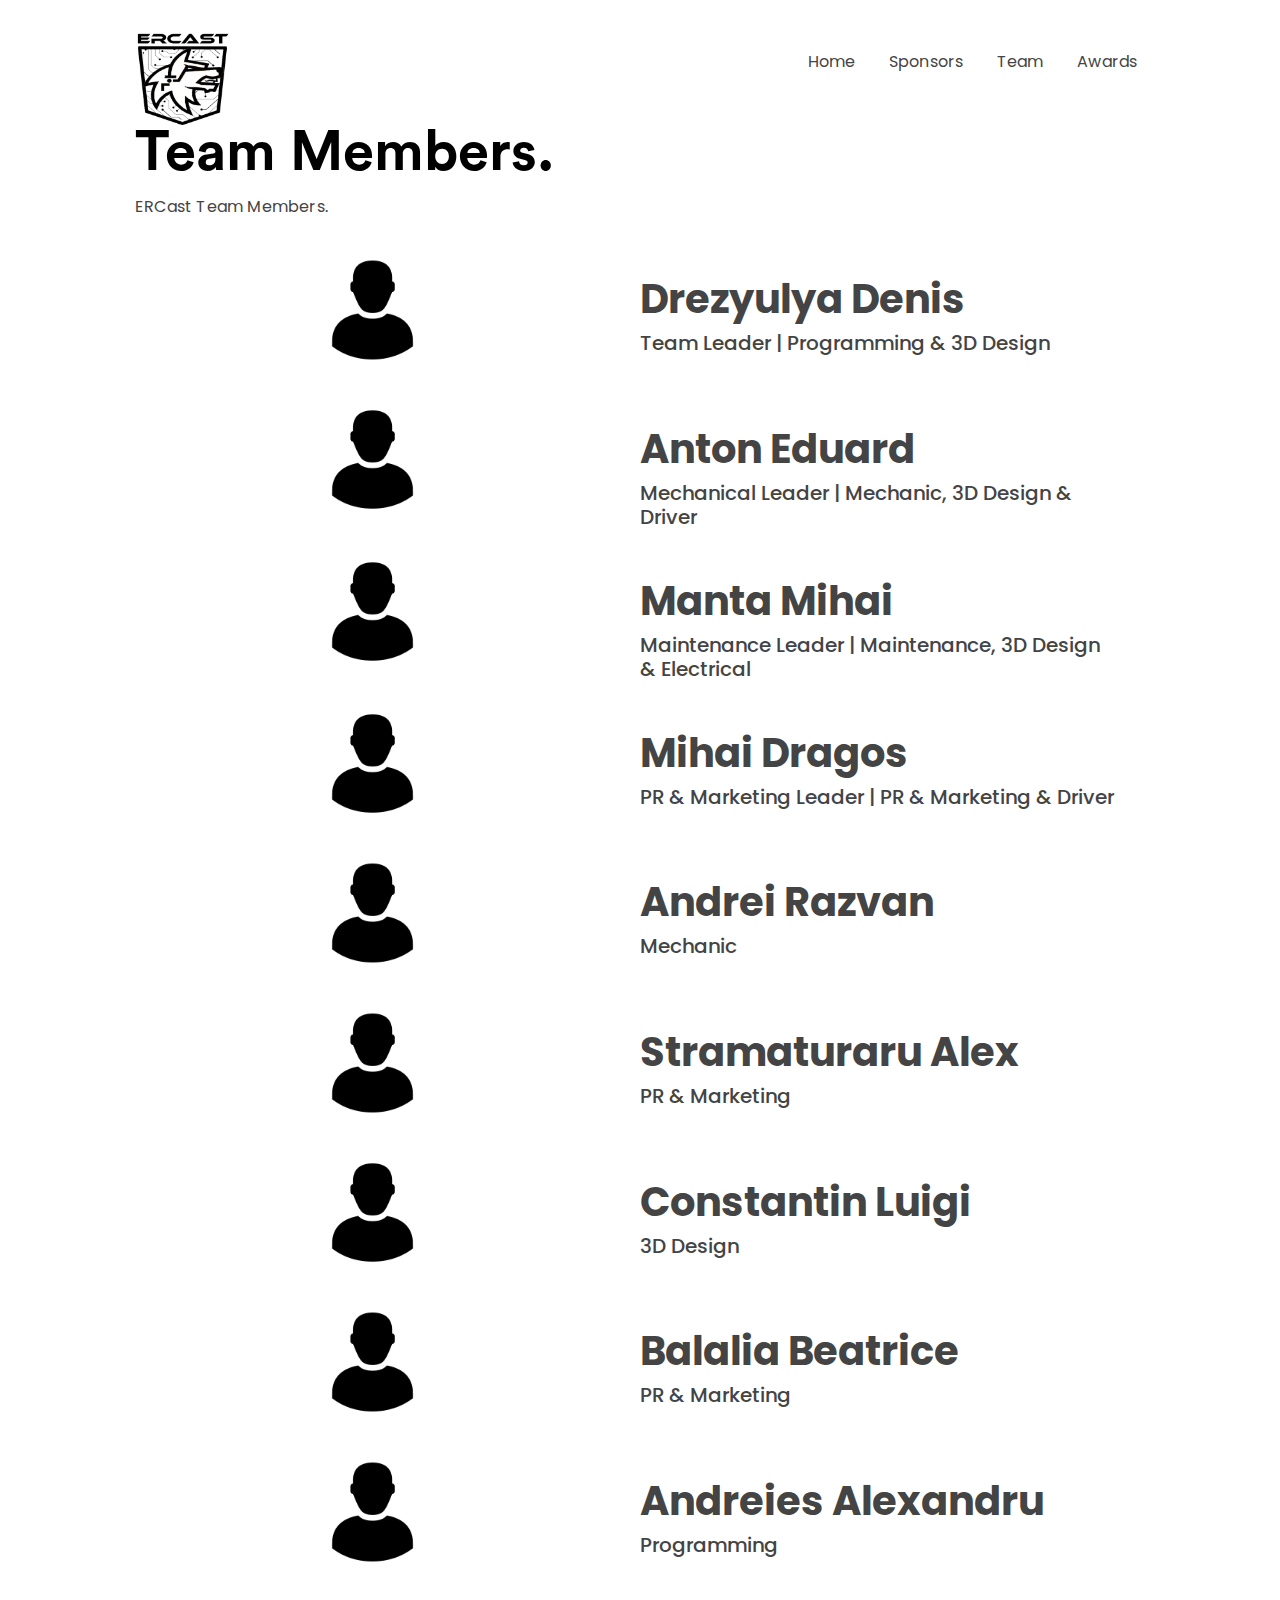
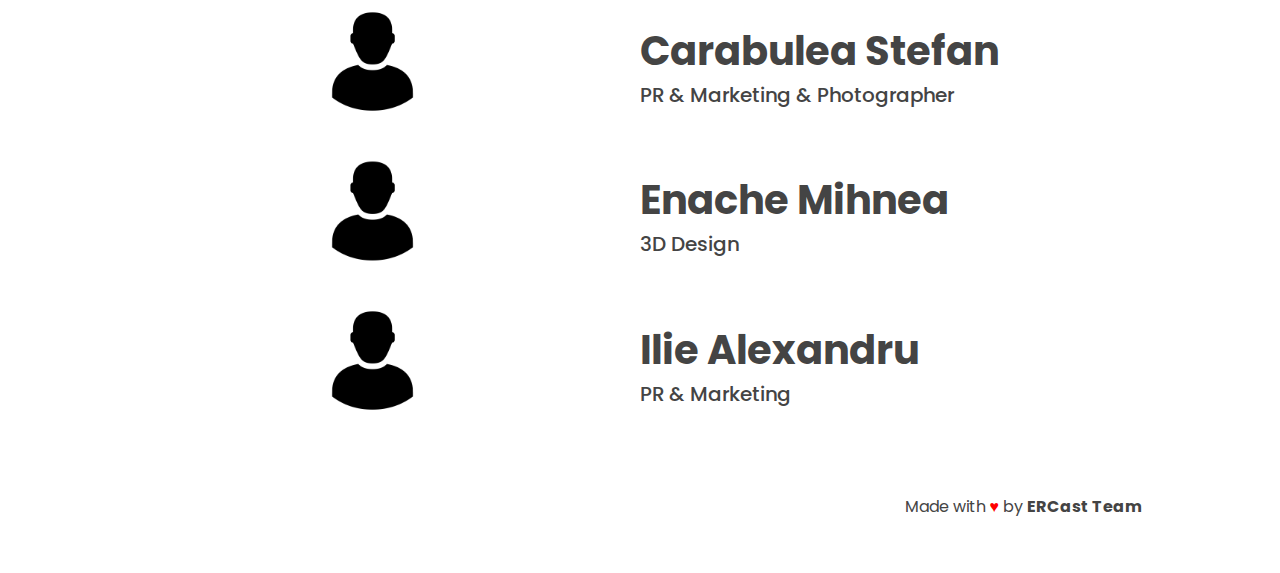
<file: award.html>
<html>

<head>
    <script async src="https://www.googletagmanager.com/gtag/js?id=UA-159411627-1"></script>
    <script>
        window.dataLayer = window.dataLayer || [];

        function gtag() {
            dataLayer.push(arguments);
        }
        gtag('js', new Date());

        gtag('config', 'UA-159411627-1');
    </script>
    <link rel="stylesheet" href="https://cdnjs.cloudflare.com/ajax/libs/animate.css/3.7.2/animate.min.css">
    <link rel="stylesheet" href="https://stackpath.bootstrapcdn.com/bootstrap/4.4.1/css/bootstrap.min.css">
    <link rel="stylesheet" href="style.css">
    <meta charset="utf-8">
    <meta name="viewport" content="width=device-width, initial-scale=1.0, shrink-to-fit=yes">
    <meta charset="utf-8" />
    <link rel="stylesheet" href="https://use.fontawesome.com/releases/v5.5.0/css/all.css"
        integrity="sha384-B4dIYHKNBt8Bc12p+WXckhzcICo0wtJAoU8YZTY5qE0Id1GSseTk6S+L3BlXeVIU" crossorigin="anonymous">
    <meta name="Description"
        content="Ishan Sharma ishandeveloper Ishan Inc. Chandigarh, India www.ishandeveloper.com .NET | ML | AI | Python | UI/UX | App Developer | Flutter | Web Developer" />
    <title>Sponsors | ERCast</title>
    <!-- <link rel="icon" type="image/png" href="assets/img/favicon.png"> -->
</head>

<body id="contact-body" style="overflow-x: hidden;">
    <div>
        <nav class="nav-desk">
            <center>
                <div class="nav-logo">
                    <a href="index.html"><img id="logo" style="height: 120%;" src="assets/img/logos/logoerc.png"></a>
                </div>
                <div class="nav-items">
                    <ul>
                        <li><span><a href="index.html">Home</a></span></li>
                        <li><span><a href="sponsors.html">Sponsors</a></span></li>
                        <li><span><a href="team.html">Team</a></span></li>
                        <li><span><a href="awards.html">Awards</a></span></li>
                    </ul>
                </div>

            </center>
        </nav>
        <div class=" fadeIn row" style="width:100vw;height:auto;animation-duration: 1.5s;">
            <div class="col-md-12" id="left-hero">
                <h1 class="hero-tag contact-hero  fadeInLeft">Team Members.</h1>
                <p class="hero-des contact-des  fadeIn delay-1s">ERCast Team Members.
                </p>
                <!-- <div class="feedback"><a href="https://d474b570.nolt.io/">Have any feedback or suggestion?</a></div> -->
            </div>
        </div>
        <!--Content-->
        <div class="animated bounceInUp delay-1s">
            <div class="row" id="work-row">
                <div class="col-md-6 col-sm-12  bounceInLeft delay-2s">
                    <center>
                        <div class="work-hero">
                            <img style="width: 35%;" class="work-hero-img" src="assets/img/members/icon.png">
                        </div>
                    </center>
                </div>
                <div class="col-md-6 col-sm-12">

                    <div class="work-des ">
                        <h1>Drezyulya Denis</h1>
                        <h2 style="font-size: 20px;">Team Leader | Programming & 3D Design</h2>
                        <!-- <p>

                            Compania TehnoINSTRUMENT a fost înființată în 1997 și a devenit rapid un nume important pe piața de echipamente, în următoarele domenii:
                            
                                controlul proceselor industriale,
                                detecție de gaze și incendii,
                                monitorizarea calității mediului,
                                cercetare și laborator,
                            
                            </p> -->
                    </div>

                </div>
            </div>
            <div class="row" id="work-row">
                <div class="col-md-6 col-sm-12  bounceInLeft delay-2s">
                    <center>
                        <div class="work-hero">
                            <img style="width: 35%;" class="work-hero-img" src="assets/img/members/icon.png">
                        </div>
                    </center>
                </div>
                <div class="col-md-6 col-sm-12">

                    <div class="work-des ">
                        <h1>Anton Eduard</h1>
                        <h2 style="font-size: 20px;">Mechanical Leader | Mechanic, 3D Design & Driver</h2>
                        <!-- <p>
                            ISYSTEMS AUTOMATION este o companie de inginerie pentru proiectarea, dezvoltarea si operarea echipamentelor de inalta tehnologie si automatizarea proceselor tehnologice de pe piata romaneasca.    
                        </p> -->
                    </div>

                </div>
            </div>
            <div class="row" id="work-row">
                <div class="col-md-6 col-sm-12  bounceInLeft delay-2s">
                    <center>
                        <div class="work-hero">
                            <img style="width: 35%;" class="work-hero-img" src="assets/img/members/icon.png">
                        </div>
                    </center>
                </div>
                <div class="col-md-6 col-sm-12">

                    <div class="work-des ">
                        <h1>Manta Mihai</h1>
                        <h2 style="font-size: 20px;">Maintenance Leader | Maintenance, 3D Design & Electrical</h2>
                        <!-- <p>
                            Selgros Cash&Carry România este unul dintre cei mai importanți jucători din comerțul românesc și deține 23 de magazine în România. Selgros se află printre liderii comerțului românesc pentru că își îndeplinește cu seriozitate misiunea de a oferi zilnic o gamă variată de produse, garanția prospețimii și a profesionalismului, la prețul corect.    
                        </p> -->
                    </div>

                </div>
            </div>
            <div class="row" id="work-row">
                <div class="col-md-6 col-sm-12  bounceInLeft delay-2s">
                    <center>
                        <div class="work-hero">
                            <img style="width: 35%;" class="work-hero-img" src="assets/img/members/icon.png">
                        </div>
                    </center>
                </div>
                <div class="col-md-6 col-sm-12">

                    <div class="work-des ">
                        <h1>Mihai Dragos</h1>
                        <h2 style="font-size: 20px;">PR & Marketing Leader | PR & Marketing & Driver</h2>
                        <!-- <p>
                            Selgros Cash&Carry România este unul dintre cei mai importanți jucători din comerțul românesc și deține 23 de magazine în România. Selgros se află printre liderii comerțului românesc pentru că își îndeplinește cu seriozitate misiunea de a oferi zilnic o gamă variată de produse, garanția prospețimii și a profesionalismului, la prețul corect.    
                        </p> -->
                    </div>

                </div>
            </div>
            <div class="row" id="work-row">
                <div class="col-md-6 col-sm-12  bounceInLeft delay-2s">
                    <center>
                        <div class="work-hero">
                            <img style="width: 35%;" class="work-hero-img" src="assets/img/members/icon.png">
                        </div>
                    </center>
                </div>
                <div class="col-md-6 col-sm-12">

                    <div class="work-des ">
                        <h1>Andrei Razvan</h1>
                        <h2 style="font-size: 20px;">Mechanic</h2>
                        <!-- <p>
                            Fundatia comunitara Prahova este o institutie locala care mobilizeaza resurse din comunitate si le canalizeaza catre nevoi identificate in comunitate, contribuind la imbunatatirea calitatii vietii locuitorilor.    
                        </p> -->
                    </div>

                </div>
            </div>
            <div class="row" id="work-row">
                <div class="col-md-6 col-sm-12  bounceInLeft delay-2s">
                    <center>
                        <div class="work-hero">
                            <img style="width: 35%;" class="work-hero-img" src="assets/img/members/icon.png">
                        </div>
                    </center>
                </div>
                <div class="col-md-6 col-sm-12">

                    <div class="work-des ">
                        <h1>Stramaturaru Alex</h1>
                        <h2 style="font-size: 20px;">PR & Marketing</h2>
                        <!-- <p>
                            Fundatia comunitara Prahova este o institutie locala care mobilizeaza resurse din comunitate si le canalizeaza catre nevoi identificate in comunitate, contribuind la imbunatatirea calitatii vietii locuitorilor.    
                        </p> -->
                    </div>

                </div>
            </div>
            <div class="row" id="work-row">
                <div class="col-md-6 col-sm-12  bounceInLeft delay-2s">
                    <center>
                        <div class="work-hero">
                            <img style="width: 35%;" class="work-hero-img" src="assets/img/members/icon.png">
                        </div>
                    </center>
                </div>
                <div class="col-md-6 col-sm-12">

                    <div class="work-des ">
                        <h1>Constantin Luigi</h1>
                        <h2 style="font-size: 20px;">3D Design</h2>
                        <!-- <p>
                            Fundatia comunitara Prahova este o institutie locala care mobilizeaza resurse din comunitate si le canalizeaza catre nevoi identificate in comunitate, contribuind la imbunatatirea calitatii vietii locuitorilor.    
                        </p> -->
                    </div>

                </div>
            </div>
            <div class="row" id="work-row">
                <div class="col-md-6 col-sm-12  bounceInLeft delay-2s">
                    <center>
                        <div class="work-hero">
                            <img style="width: 35%;" class="work-hero-img" src="assets/img/members/icon.png">
                        </div>
                    </center>
                </div>
                <div class="col-md-6 col-sm-12">

                    <div class="work-des ">
                        <h1>Balalia Beatrice</h1>
                        <h2 style="font-size: 20px;">PR & Marketing</h2>
                        <!-- <p>
                            Fundatia comunitara Prahova este o institutie locala care mobilizeaza resurse din comunitate si le canalizeaza catre nevoi identificate in comunitate, contribuind la imbunatatirea calitatii vietii locuitorilor.    
                        </p> -->
                    </div>

                </div>
            </div>
            <div class="row" id="work-row">
                <div class="col-md-6 col-sm-12  bounceInLeft delay-2s">
                    <center>
                        <div class="work-hero">
                            <img style="width: 35%;" class="work-hero-img" src="assets/img/members/icon.png">
                        </div>
                    </center>
                </div>
                <div class="col-md-6 col-sm-12">

                    <div class="work-des ">
                        <h1>Andreies Alexandru</h1>
                        <h2 style="font-size: 20px;">Programming</h2>
                        <!-- <p>
                            Fundatia comunitara Prahova este o institutie locala care mobilizeaza resurse din comunitate si le canalizeaza catre nevoi identificate in comunitate, contribuind la imbunatatirea calitatii vietii locuitorilor.    
                        </p> -->
                    </div>

                </div>
            </div>
            <div class="row" id="work-row">
                <div class="col-md-6 col-sm-12  bounceInLeft delay-2s">
                    <center>
                        <div class="work-hero">
                            <img style="width: 35%;" class="work-hero-img" src="assets/img/members/icon.png">
                        </div>
                    </center>
                </div>
                <div class="col-md-6 col-sm-12">

                    <div class="work-des ">
                        <h1>Carabulea Stefan</h1>
                        <h2 style="font-size: 20px;">PR & Marketing & Photographer</h2>
                        <!-- <p>
                            Fundatia comunitara Prahova este o institutie locala care mobilizeaza resurse din comunitate si le canalizeaza catre nevoi identificate in comunitate, contribuind la imbunatatirea calitatii vietii locuitorilor.    
                        </p> -->
                    </div>

                </div>
            </div>
            <div class="row" id="work-row">
                <div class="col-md-6 col-sm-12  bounceInLeft delay-2s">
                    <center>
                        <div class="work-hero">
                            <img style="width: 35%;" class="work-hero-img" src="assets/img/members/icon.png">
                        </div>
                    </center>
                </div>
                <div class="col-md-6 col-sm-12">

                    <div class="work-des ">
                        <h1>Enache Mihnea</h1>
                        <h2 style="font-size: 20px;">3D Design</h2>
                        <!-- <p>
                            Fundatia comunitara Prahova este o institutie locala care mobilizeaza resurse din comunitate si le canalizeaza catre nevoi identificate in comunitate, contribuind la imbunatatirea calitatii vietii locuitorilor.    
                        </p> -->
                    </div>

                </div>
            </div>
            <div class="row" id="work-row">
                <div class="col-md-6 col-sm-12  bounceInLeft delay-2s">
                    <center>
                        <div class="work-hero">
                            <img style="width: 35%;" class="work-hero-img" src="assets/img/members/icon.png">
                        </div>
                    </center>
                </div>
                <div class="col-md-6 col-sm-12">

                    <div class="work-des ">
                        <h1>Ilie Alexandru</h1>
                        <h2 style="font-size: 20px;">PR & Marketing</h2>
                        <!-- <p>
                            Fundatia comunitara Prahova este o institutie locala care mobilizeaza resurse din comunitate si le canalizeaza catre nevoi identificate in comunitate, contribuind la imbunatatirea calitatii vietii locuitorilor.    
                        </p> -->
                    </div>

                </div>
            </div>
            
            
        </div>
            <div class="footer-full  fadeIn delay-2s">
                <div id="contact-social" class="social-icons" style="display: inline;">
                    <a target="_blank" href="mailto:pr.department@ercast102.com"><i class="fas fa-envelope"></i></a>
                    <a target="_blank" href="https://instagram.com/ercastro102"><i class="fab fa-instagram"></i></a>
                </div>
                <div class="footer-credits">
                    Made with <span style="color:red">♥</span> by <a
                        href="https://github.com/ishandeveloper">ERCast Team</a>
                </div>
            </div>
        </div>
        <div class="menu-wrap">
            <input type="checkbox" class="toggler">
            <div class="hamburger">
                <div></div>
            </div>
            <div class="menu">
                <div>
                    <div>
                        <ul>
                            <li><a href="index.html">Home</a></li>
                            <li><a href="sponsors.html">Sponsors</a></li>
                            <li><a href="team.html">Team</a></li>
                            <li><a href="awards.html">Awards</a></li>
                        </ul>
                    </div>
                </div>
            </div>
        </div>
</body>

</html>
</file>
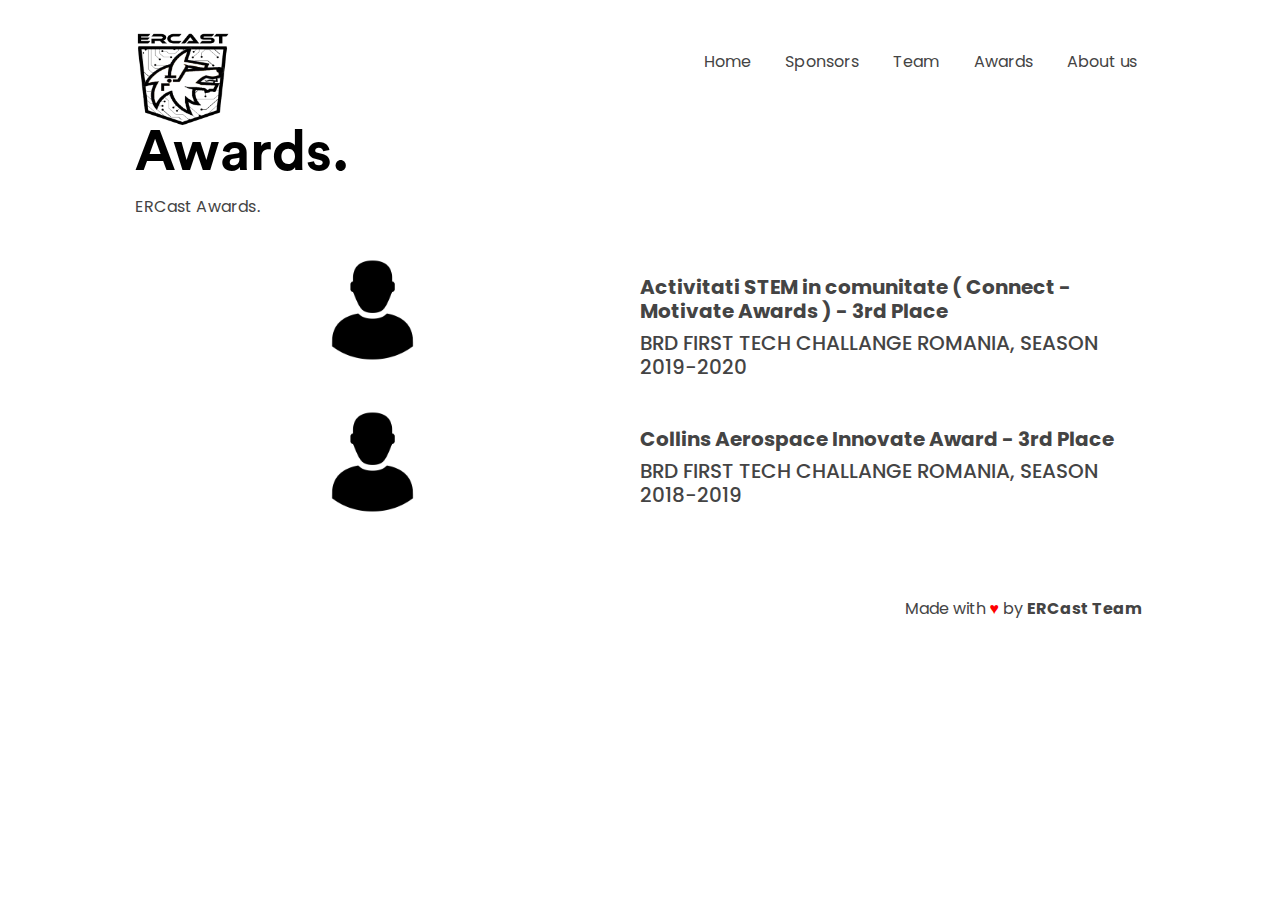
<file: awards.html>
<html>

<head>
    <script async src="https://www.googletagmanager.com/gtag/js?id=UA-159411627-1"></script>
    <script>
        window.dataLayer = window.dataLayer || [];

        function gtag() {
            dataLayer.push(arguments);
        }
        gtag('js', new Date());

        gtag('config', 'UA-159411627-1');
    </script>
    <link rel="stylesheet" href="https://cdnjs.cloudflare.com/ajax/libs/animate.css/3.7.2/animate.min.css">
    <link rel="stylesheet" href="https://stackpath.bootstrapcdn.com/bootstrap/4.4.1/css/bootstrap.min.css">
    <link rel="stylesheet" href="style.css">
    <meta charset="utf-8">
    <meta name="viewport" content="width=device-width, initial-scale=1.0, shrink-to-fit=yes">
    <meta charset="utf-8" />
    <link rel="stylesheet" href="https://use.fontawesome.com/releases/v5.5.0/css/all.css"
        integrity="sha384-B4dIYHKNBt8Bc12p+WXckhzcICo0wtJAoU8YZTY5qE0Id1GSseTk6S+L3BlXeVIU" crossorigin="anonymous">
    <meta name="Description"
        content="Ishan Sharma ishandeveloper Ishan Inc. Chandigarh, India www.ishandeveloper.com .NET | ML | AI | Python | UI/UX | App Developer | Flutter | Web Developer" />
    <title>Awards | ERCast</title>
    <!-- <link rel="icon" type="image/png" href="assets/img/favicon.png"> -->
</head>

<body id="contact-body" style="overflow-x: hidden;">
    <div>
        <nav class="nav-desk">
            <center>
                <div class="nav-logo">
                    <a href="index.html"><img id="logo" style="height: 120%;" src="assets/img/logos/logoerc.png"></a>
                </div>
                <div class="nav-items">
                    <ul>
                        <li><span><a href="index.html">Home</a></span></li>
                        <li><span><a href="sponsors.html">Sponsors</a></span></li>
                        <li><span><a href="team.html">Team</a></span></li>
                        <li><span><a href="awards.html">Awards</a></span></li>
                        <li><span><a href="desprenoi.html">About us</a></span></li>
                    </ul>
                </div>

            </center>
        </nav>
        <div class=" fadeIn row" style="width:100vw;height:auto;animation-duration: 1.5s;">
            <div class="col-md-12" id="left-hero">
                <h1 class="hero-tag contact-hero  fadeInLeft">Awards.</h1>
                <p class="hero-des contact-des  fadeIn delay-1s">ERCast Awards.
                </p>
                <!-- <div class="feedback"><a href="https://d474b570.nolt.io/">Have any feedback or suggestion?</a></div> -->
            </div>
        </div>
        <!--Content-->
        <div class="animated bounceInUp delay-1s">
            <div class="row" id="work-row">
                <div class="col-md-6 col-sm-12  bounceInLeft delay-2s">
                    <center>
                        <div class="work-hero">
                            <img style="width: 35%;" class="work-hero-img" src="assets/img/members/icon.png">
                        </div>
                    </center>
                </div>
                <div class="col-md-6 col-sm-12">

                    <div class="work-des ">
                        <h1 style="font-size: 20px;">Activitati STEM in comunitate ( Connect - Motivate Awards ) - 3rd Place</h1>
                        <h2 style="font-size: 20px;">BRD FIRST TECH CHALLANGE ROMANIA, SEASON 2019-2020</h2>
                    </div>

                </div>
            </div>
            <div class="row" id="work-row">
                <div class="col-md-6 col-sm-12  bounceInLeft delay-2s">
                    <center>
                        <div class="work-hero">
                            <img style="width: 35%;" class="work-hero-img" src="assets/img/members/icon.png">
                        </div>
                    </center>
                </div>
                <div class="col-md-6 col-sm-12">

                    <div class="work-des ">
                        <h1 style="font-size: 20px;">Collins Aerospace Innovate Award - 3rd Place</h1>
                        <h2 style="font-size: 20px;">BRD FIRST TECH CHALLANGE ROMANIA, SEASON 2018-2019</h2>
                    </div>

                </div>
            </div>
        </div>
            <div class="footer-full  fadeIn delay-2s">
                <div id="contact-social" class="social-icons" style="display: inline;">
                    <a target="_blank" href="mailto:pr.department@ercast102.com"><i class="fas fa-envelope"></i></a>
                    <a target="_blank" href="https://instagram.com/ercastro102"><i class="fab fa-instagram"></i></a>
                </div>
                <div class="footer-credits">
                    Made with <span style="color:red">♥</span> by <a
                        href="https://github.com/ishandeveloper">ERCast Team</a>
                </div>
            </div>
        </div>
        <div class="menu-wrap">
            <input type="checkbox" class="toggler">
            <div class="hamburger">
                <div></div>
            </div>
            <div class="menu">
                <div>
                    <div>
                        <ul>
                            <li><a href="index.html">Home</a></li>
                            <li><a href="sponsors.html">Sponsors</a></li>
                            <li><a href="team.html">Team</a></li>
                            <li><a href="awards.html">Awards</a></li>
                            <li><a href="desprenoi.html">About us</a></li>
                        </ul>
                    </div>
                </div>
            </div>
        </div>
</body>

</html>
</file>
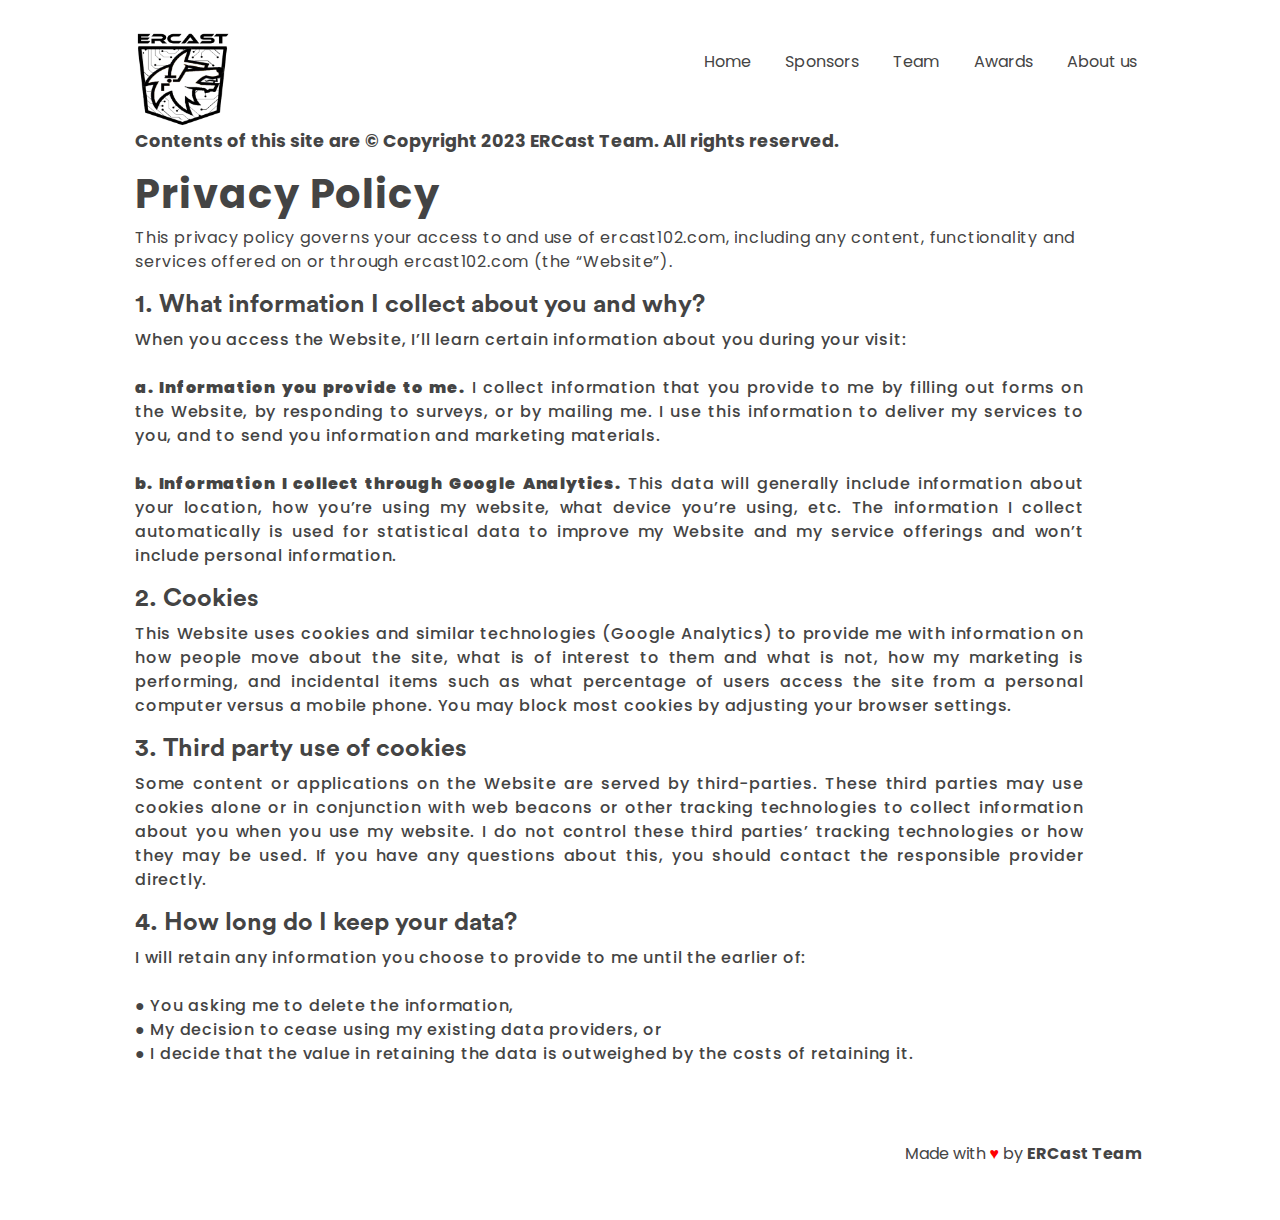
<file: legal.html>
<html>

<head>
    <script async src="https://www.googletagmanager.com/gtag/js?id=UA-159411627-1"></script>
    <script>
        window.dataLayer = window.dataLayer || [];

        function gtag() {
            dataLayer.push(arguments);
        }
        gtag('js', new Date());

        gtag('config', 'UA-159411627-1');
    </script>
    <link rel="stylesheet" href="https://cdnjs.cloudflare.com/ajax/libs/animate.css/3.7.2/animate.min.css">
    <link rel="stylesheet" href="https://stackpath.bootstrapcdn.com/bootstrap/4.4.1/css/bootstrap.min.css">
    <link rel="stylesheet" href="style.css">
    <meta charset="utf-8">
    <meta name="viewport" content="width=device-width, initial-scale=1.0, shrink-to-fit=yes">
    <meta charset="utf-8" />
    <link rel="stylesheet" href="https://use.fontawesome.com/releases/v5.5.0/css/all.css"
        integrity="sha384-B4dIYHKNBt8Bc12p+WXckhzcICo0wtJAoU8YZTY5qE0Id1GSseTk6S+L3BlXeVIU" crossorigin="anonymous">
    <meta name="Description"
        content="Ishan Sharma ishandeveloper Ishan Inc. Chandigarh, India www.ishandeveloper.com .NET | ML | AI | Python | UI/UX | App Developer | Flutter | Web Developer" />
    <title>Legal | ERCast #17869</title>
    <link rel="icon" type="image/png" href="assets/img/favicon.png">
</head>

<body id="legal-body" style="overflow-x: hidden;">
    <div>
        <nav class="nav-desk">
            <center>
                <div class="nav-logo">
                    <a href="index.html"><img id="logo" style="height: 120%;" src="assets/img/logos/logoerc.png"></a>
                </div>
                <div class="nav-items">
                    <ul>
                        <li><span><a href="index.html">Home</a></span></li>
                        <li><span><a href="sponsors.html">Sponsors</a></span></li>
                        <li><span><a href="team.html">Team</a></span></li>
                        <li><span><a href="awards.html">Awards</a></span></li>
                        <li><span><a href="desprenoi.html">About us</a></span></li>
                    </ul>
                </div>

            </center>
        </nav>
        <div class="animated fadeIn row" style="width:100vw;animation-duration: 1.5s;">
            <div class="col-md-12" id="left-hero">
                <h1 id="legal-hero" class="hero-tag contact-hero copyright animated fadeInLeft"></h1>
                <p id="legal-hero-des" class="hero-des  animated fadeIn"><b><span class="copyright-legal">Contents of
                            this site are ©
                            Copyright 2023 ERCast Team. All rights reserved.</b></span><br>
                </p>

                <div class="privacy-policy animated fadeInUp delay-1s">
                    <h1>Privacy Policy</h1>
                    <p>This privacy policy governs your access to and use of ercast102.com, including any content,
                        functionality and services offered on or through ercast102.com (the “Website”).</p>

                    <h2>1. What information I collect about you and why?</h2>
                    <p class="legal-des">When you access the Website, I’ll learn certain information about you during
                        your visit: <br> <br><strong>a. Information you provide to me.</strong> I collect information
                        that you provide to me by filling out forms on the Website, by responding to surveys, or by
                        mailing me. I use this information to deliver my services to you, and to send you information
                        and marketing materials. <br> <br><strong>b. Information I collect through Google
                            Analytics.</strong> This data will generally include information about your location, how
                        you’re using my website, what device you’re using, etc. The information I collect automatically
                        is used for statistical data to improve my Website and my service offerings and won’t include
                        personal information.</p>

                    <h2>2. Cookies</h2>
                    <p class="legal-des">This Website uses cookies and similar technologies (Google Analytics) to
                        provide me with information on how people move about the site, what is of interest to them and
                        what is not, how my marketing is performing, and incidental items such as what percentage of
                        users access the site from a personal computer versus a mobile phone. You may block most cookies
                        by adjusting your browser settings.</p>

                    <h2>3. Third party use of cookies</h2>
                    <p class="legal-des">Some content or applications on the Website are served by third-parties. These
                        third parties may use cookies alone or in conjunction with web beacons or other tracking
                        technologies to collect information about you when you use my website. I do not control these
                        third parties’ tracking technologies or how they may be used. If you have any questions about
                        this, you should contact the responsible provider directly.</p>

                    <h2>4. How long do I keep your data?</h2>
                    <p class="legal-des">I will retain any information you choose to provide to me until the earlier of:
                        <br><br>● You asking me to delete the information,<br>
                        ● My decision to cease using my existing data providers, or<br>
                        ● I decide that the value in retaining the data is outweighed by the costs
                        of retaining it.</p>
                </div>

            </div>


        </div>
        <div class="footer-full animated fadeIn delay-2s">
            <div class="social-icons" style="display: inline;">
                <a target="_blank" href="mailto:pr.department@ercast102.com"><i class="fas fa-envelope"></i></a>
                <a target="_blank" href="https://instagram.com/ercastro102"><i class="fab fa-instagram"></i></a>
            </div>
            <div class="footer-credits">
                Made with <span style="color:red">♥</span> by <b>ERCast Team</b>
            </div>
        </div>
    </div>
    <div class="menu-wrap">
        <input type="checkbox" class="toggler">
        <div class="hamburger">
            <div></div>
        </div>
        <div class="menu">
            <div>
                <div>
                    <ul>
                        <li><a href="index.html">Home</a></li>
                        <li><a href="sponsors.html">Sponsors</a></li>
                        <li><a href="team.html">Team</a></li>
                        <li><a href="awards.html">Awards</a></li>
                        <li><a href="desprenoi.html">About us</a></li>
                    </ul>
                </div>
            </div>
        </div>
    </div>
</body>

</html>
</file>
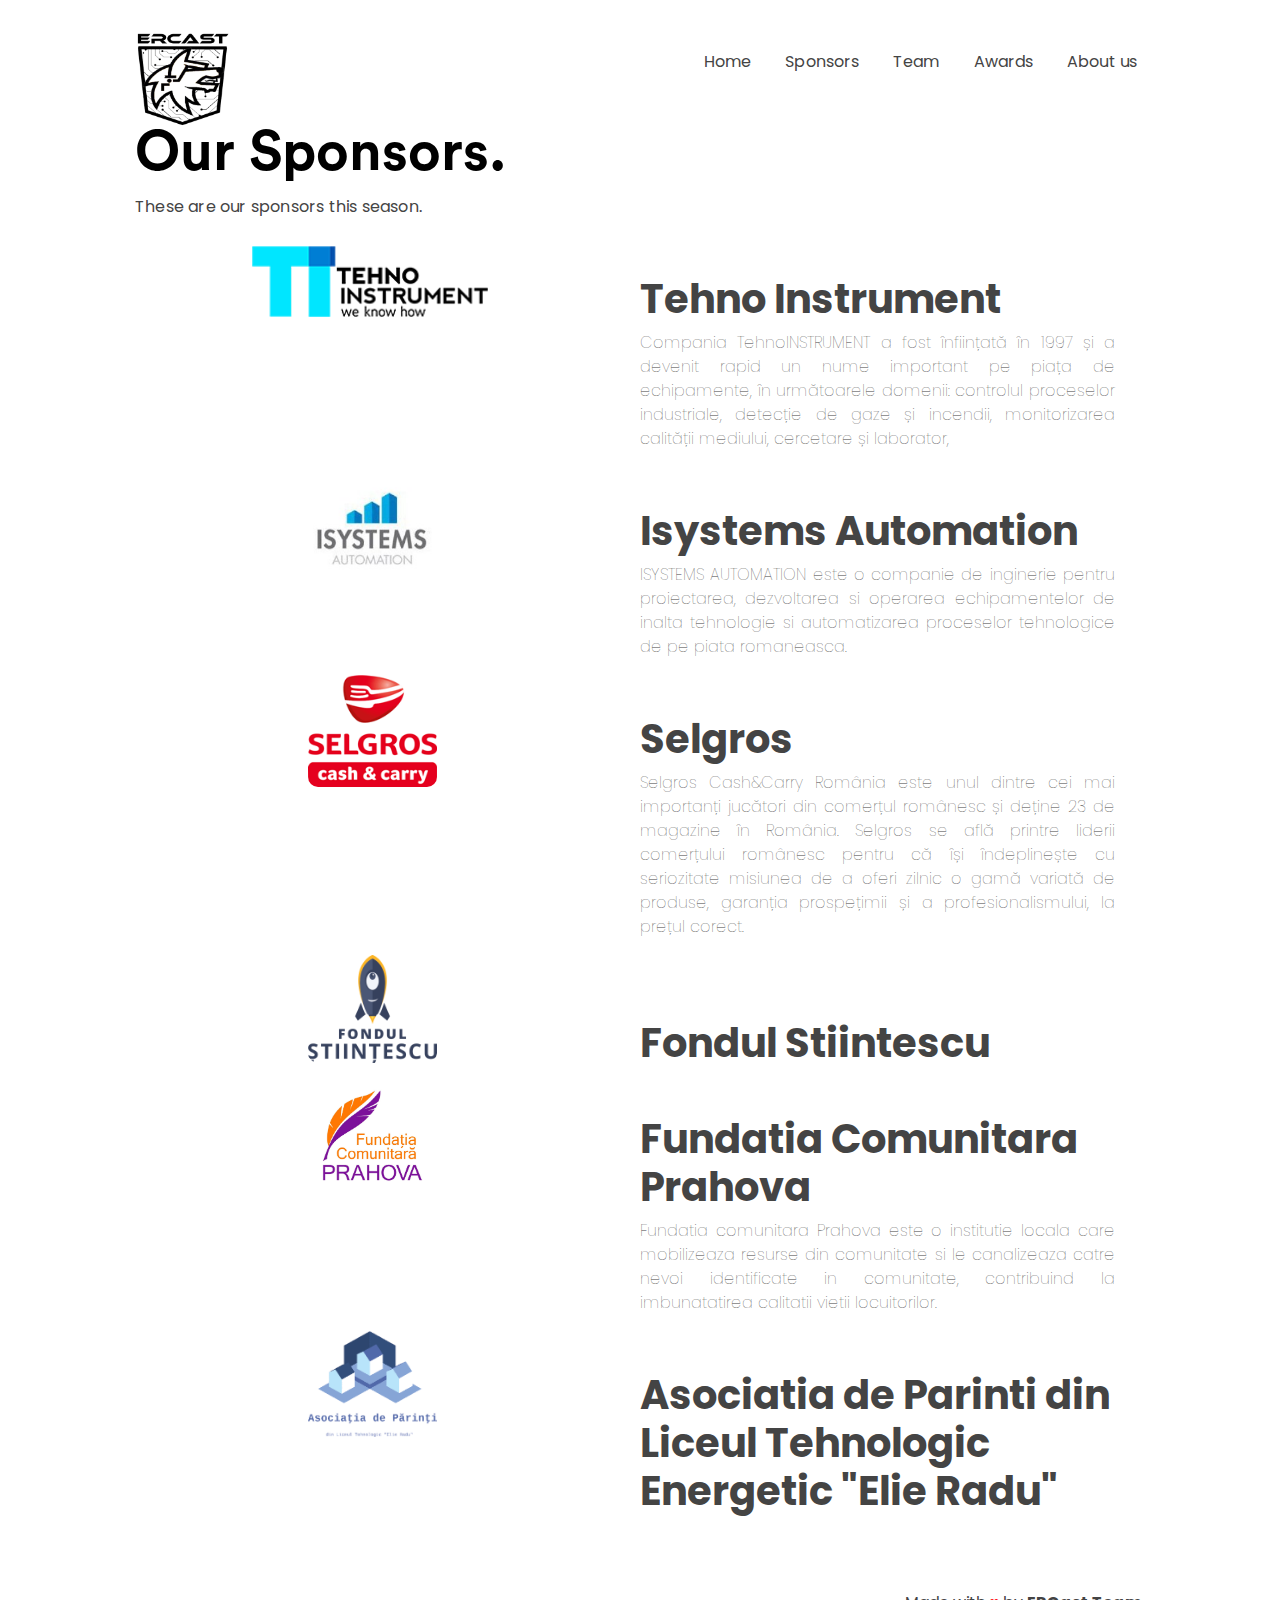
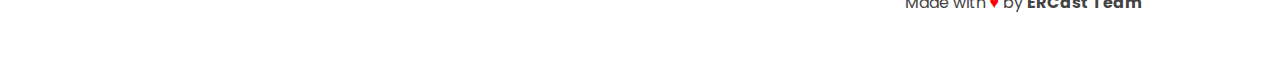
<file: sponsors.html>
<html>

<head>
    <script async src="https://www.googletagmanager.com/gtag/js?id=UA-159411627-1"></script>
    <script>
        window.dataLayer = window.dataLayer || [];

        function gtag() {
            dataLayer.push(arguments);
        }
        gtag('js', new Date());

        gtag('config', 'UA-159411627-1');
    </script>
    <link rel="stylesheet" href="https://cdnjs.cloudflare.com/ajax/libs/animate.css/3.7.2/animate.min.css">
    <link rel="stylesheet" href="https://stackpath.bootstrapcdn.com/bootstrap/4.4.1/css/bootstrap.min.css">
    <link rel="stylesheet" href="style.css">
    <meta charset="utf-8">
    <meta name="viewport" content="width=device-width, initial-scale=1.0, shrink-to-fit=yes">
    <meta charset="utf-8" />
    <link rel="stylesheet" href="https://use.fontawesome.com/releases/v5.5.0/css/all.css"
        integrity="sha384-B4dIYHKNBt8Bc12p+WXckhzcICo0wtJAoU8YZTY5qE0Id1GSseTk6S+L3BlXeVIU" crossorigin="anonymous">
    <meta name="Description"
        content="Ishan Sharma ishandeveloper Ishan Inc. Chandigarh, India www.ishandeveloper.com .NET | ML | AI | Python | UI/UX | App Developer | Flutter | Web Developer" />
    <title>Sponsors | ERCast</title>
    <!-- <link rel="icon" type="image/png" href="assets/img/favicon.png"> -->
</head>

<body id="contact-body" style="overflow-x: hidden;">
    <div>
        <nav class="nav-desk">
            <center>
                <div class="nav-logo">
                    <a href="index.html"><img id="logo" style="height: 120%;" src="assets/img/logos/logoerc.png"></a>
                </div>
                <div class="nav-items">
                    <ul>
                        <li><span><a href="index.html">Home</a></span></li>
                        <li><span><a href="sponsors.html">Sponsors</a></span></li>
                        <li><span><a href="team.html">Team</a></span></li>
                        <li><span><a href="awards.html">Awards</a></span></li>
                        <li><span><a href="desprenoi.html">About us</a></span></li>
                    </ul>
                </div>

            </center>
        </nav>
        <div class=" fadeIn row" style="width:100vw;height:auto;animation-duration: 1.5s;">
            <div class="col-md-12" id="left-hero">
                <h1 class="hero-tag contact-hero  fadeInLeft">Our Sponsors.</h1>
                <p class="hero-des contact-des  fadeIn delay-1s">These are our sponsors this season.
                </p>
                <!-- <div class="feedback"><a href="https://d474b570.nolt.io/">Have any feedback or suggestion?</a></div> -->
            </div>
        </div>
        <!--Content-->
        <div class="animated bounceInUp delay-1s">
            <div class="row" id="work-row">
                <div class="col-md-6 col-sm-12  bounceInLeft delay-2s">
                    <center>
                        <div class="work-hero">
                            <img style="width: 60%;" class="work-hero-img" src="assets/img/logos/logo_tehno.png">
                        </div>
                    </center>
                </div>
                <div class="col-md-6 col-sm-12">

                    <div class="work-des ">
                        <h1>Tehno Instrument</h1>
                        <p>

                            Compania TehnoINSTRUMENT a fost înființată în 1997 și a devenit rapid un nume important pe piața de echipamente, în următoarele domenii:
                            
                                controlul proceselor industriale,
                                detecție de gaze și incendii,
                                monitorizarea calității mediului,
                                cercetare și laborator,
                            
                            </p>
                    </div>

                </div>
            </div>
            <div class="row" id="work-row">
                <div class="col-md-6 col-sm-12  bounceInLeft delay-2s">
                    <center>
                        <div class="work-hero">
                            <img style="width: 30%;" class="work-hero-img" src="assets/img/logos/logo_isystems.jpg">
                        </div>
                    </center>
                </div>
                <div class="col-md-6 col-sm-12">

                    <div class="work-des ">
                        <h1>Isystems Automation</h1>
                        <p>
                            ISYSTEMS AUTOMATION este o companie de inginerie pentru proiectarea, dezvoltarea si operarea echipamentelor de inalta tehnologie si automatizarea proceselor tehnologice de pe piata romaneasca.    
                        </p>
                    </div>

                </div>
            </div>
            <div class="row" id="work-row">
                <div class="col-md-6 col-sm-12  bounceInLeft delay-2s">
                    <center>
                        <div class="work-hero">
                            <img style="width: 30%;" class="work-hero-img" src="assets/img/logos/logo-selgros.png">
                        </div>
                    </center>
                </div>
                <div class="col-md-6 col-sm-12">

                    <div class="work-des ">
                        <h1>Selgros</h1>
                        <p>
                            Selgros Cash&Carry România este unul dintre cei mai importanți jucători din comerțul românesc și deține 23 de magazine în România. Selgros se află printre liderii comerțului românesc pentru că își îndeplinește cu seriozitate misiunea de a oferi zilnic o gamă variată de produse, garanția prospețimii și a profesionalismului, la prețul corect.    
                        </p>
                    </div>

                </div>
            </div>
            <div class="row" id="work-row">
                <div class="col-md-6 col-sm-12  bounceInLeft delay-2s">
                    <center>
                        <div class="work-hero">
                            <img style="width: 30%;" class="work-hero-img" src="assets/img/logos/logo-stiintescu.png">
                        </div>
                    </center>
                </div>
                <div class="col-md-6 col-sm-12">

                    <div class="work-des ">
                        <br>
                        <h1>Fondul Stiintescu</h1>
                    </div>

                </div>
            </div>
            <div class="row" id="work-row">
                <div class="col-md-6 col-sm-12  bounceInLeft delay-2s">
                    <center>
                        <div class="work-hero">
                            <img style="width: 30%;" class="work-hero-img" src="assets/img/logos/logo-fundatie.jpg">
                        </div>
                    </center>
                </div>
                <div class="col-md-6 col-sm-12">

                    <div class="work-des ">
                        <h1>Fundatia Comunitara Prahova</h1>
                        <p>
                            Fundatia comunitara Prahova este o institutie locala care mobilizeaza resurse din comunitate si le canalizeaza catre nevoi identificate in comunitate, contribuind la imbunatatirea calitatii vietii locuitorilor.    
                        </p>
                    </div>

                </div>
            </div>
            <div class="row" id="work-row">
                <div class="col-md-6 col-sm-12  bounceInLeft delay-2s">
                    <center>
                        <div class="work-hero">
                            <img style="width: 30%;" class="work-hero-img" src="assets/img/logos/logo-asociatie.png">
                        </div>
                    </center>
                </div>
                <div class="col-md-6 col-sm-12">

                    <div class="work-des ">
                        <h1>Asociatia de Parinti din Liceul Tehnologic Energetic "Elie Radu"</h1>
                        <p>
                            
                        </p>
                    </div>

                </div>
            </div>
            
        </div>
            <div class="footer-full  fadeIn delay-2s">
                <div id="contact-social" class="social-icons" style="display: inline;">
                    <a target="_blank" href="mailto:pr.department@ercast102.com"><i class="fas fa-envelope"></i></a>
                    <a target="_blank" href="https://instagram.com/ercastro102"><i class="fab fa-instagram"></i></a>
                </div>
                <div class="footer-credits">
                    Made with <span style="color:red">♥</span> by <a
                        href="https://github.com/ishandeveloper">ERCast Team</a>
                </div>
            </div>
        </div>
        <div class="menu-wrap">
            <input type="checkbox" class="toggler">
            <div class="hamburger">
                <div></div>
            </div>
            <div class="menu">
                <div>
                    <div>
                        <ul>
                            <li><a href="index.html">Home</a></li>
                            <li><a href="sponsors.html">Sponsors</a></li>
                            <li><a href="team.html">Team</a></li>
                            <li><a href="awards.html">Awards</a></li>
                            <li><a href="desprenoi.html">About us</a></li>
                        </ul>
                    </div>
                </div>
            </div>
        </div>
</body>

</html>
</file>
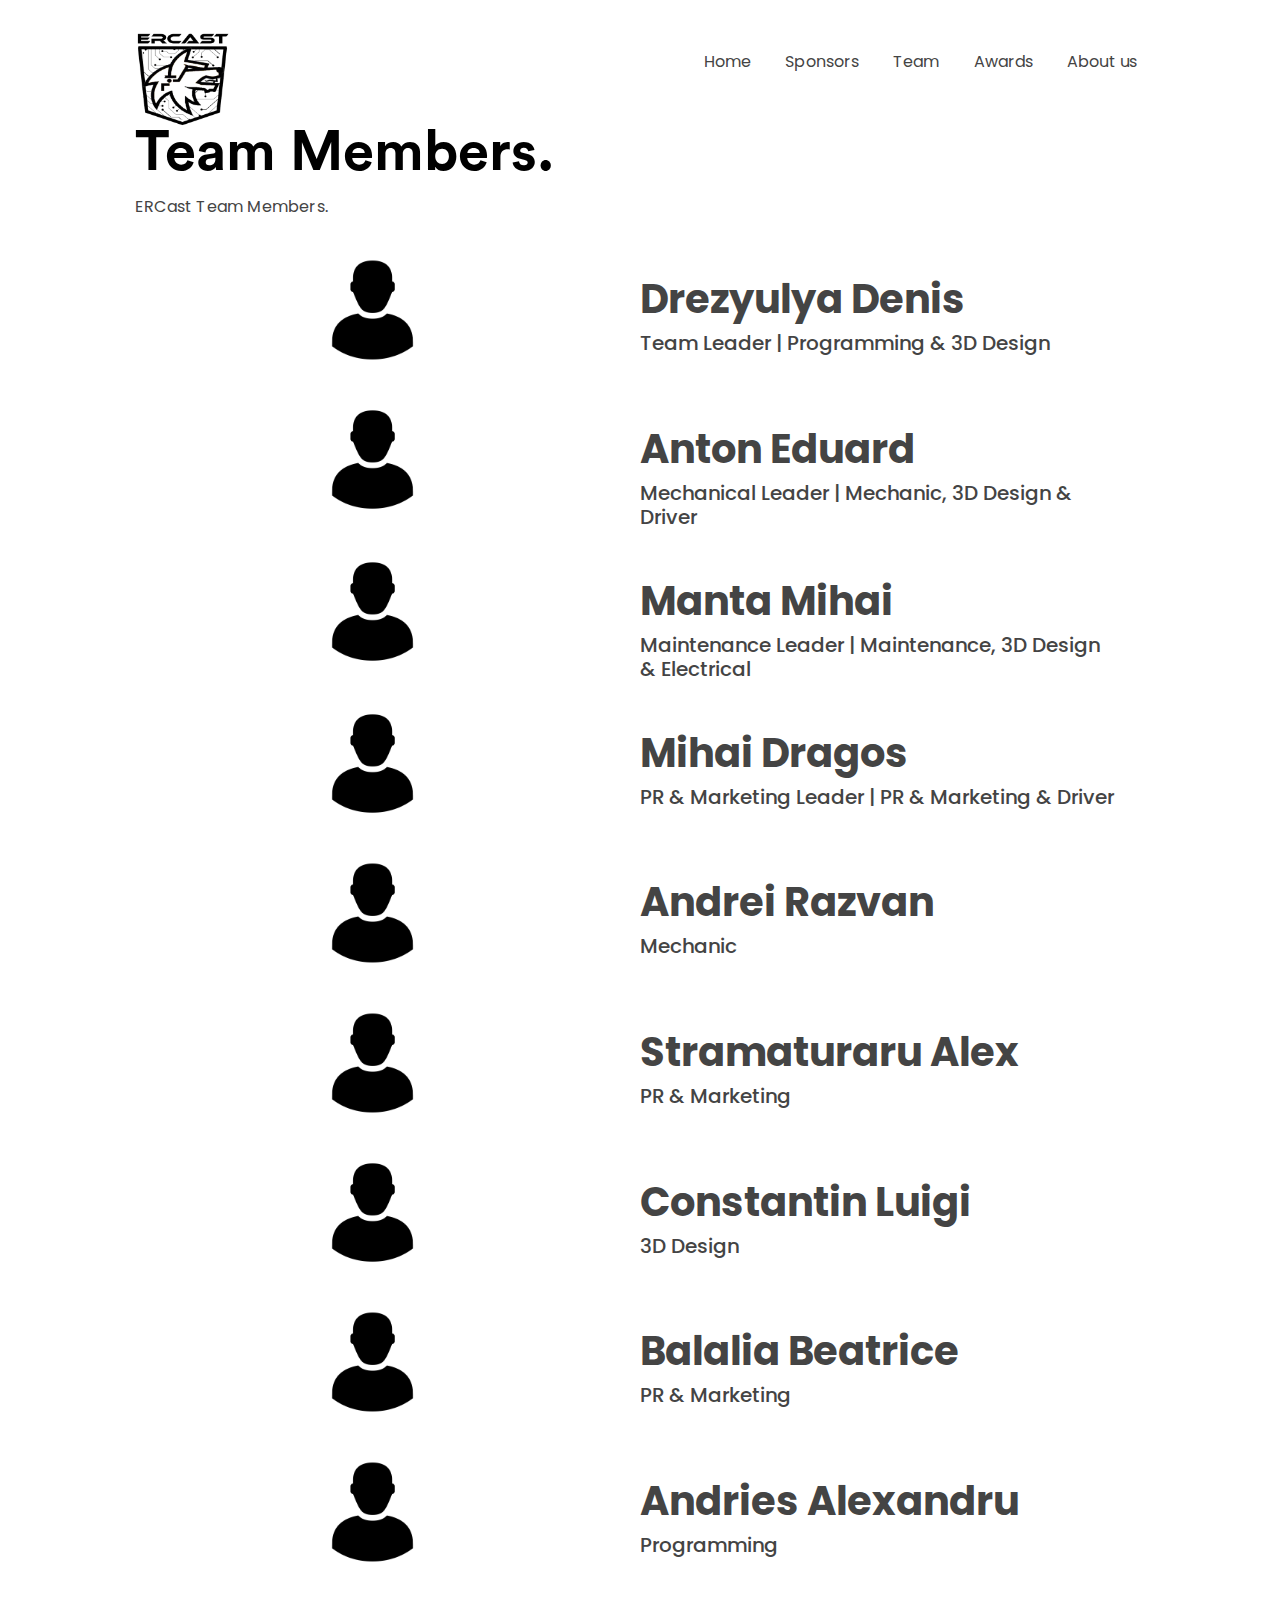
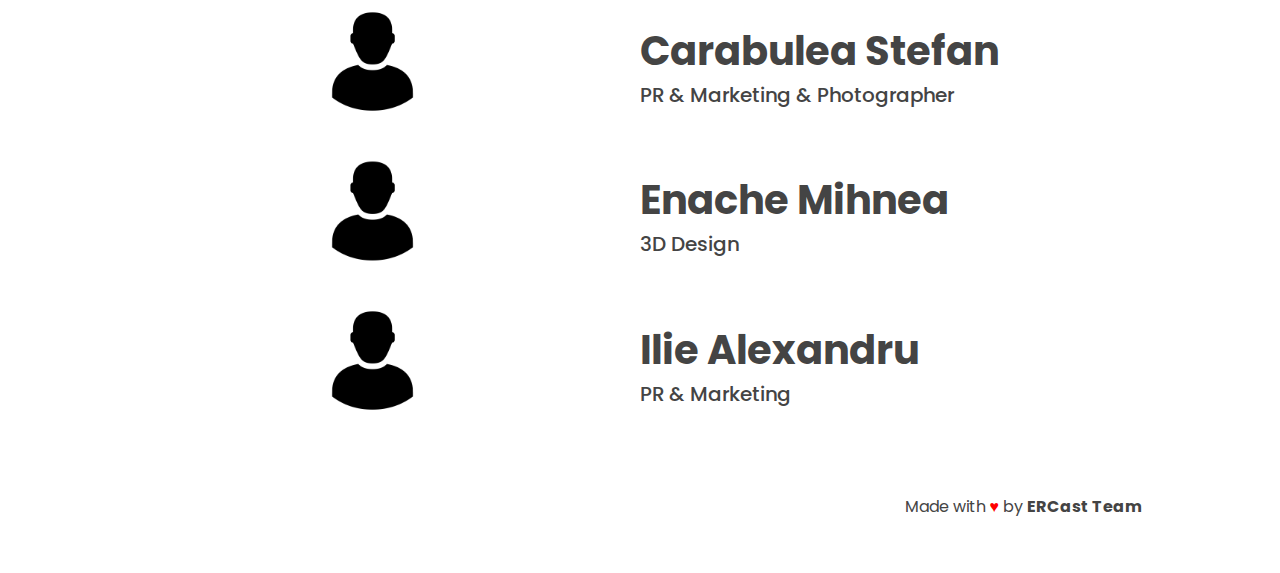
<file: team.html>
<html>

<head>
    <script async src="https://www.googletagmanager.com/gtag/js?id=UA-159411627-1"></script>
    <script>
        window.dataLayer = window.dataLayer || [];

        function gtag() {
            dataLayer.push(arguments);
        }
        gtag('js', new Date());

        gtag('config', 'UA-159411627-1');
    </script>
    <link rel="stylesheet" href="https://cdnjs.cloudflare.com/ajax/libs/animate.css/3.7.2/animate.min.css">
    <link rel="stylesheet" href="https://stackpath.bootstrapcdn.com/bootstrap/4.4.1/css/bootstrap.min.css">
    <link rel="stylesheet" href="style.css">
    <meta charset="utf-8">
    <meta name="viewport" content="width=device-width, initial-scale=1.0, shrink-to-fit=yes">
    <meta charset="utf-8" />
    <link rel="stylesheet" href="https://use.fontawesome.com/releases/v5.5.0/css/all.css"
        integrity="sha384-B4dIYHKNBt8Bc12p+WXckhzcICo0wtJAoU8YZTY5qE0Id1GSseTk6S+L3BlXeVIU" crossorigin="anonymous">
    <meta name="Description"
        content="Ishan Sharma ishandeveloper Ishan Inc. Chandigarh, India www.ishandeveloper.com .NET | ML | AI | Python | UI/UX | App Developer | Flutter | Web Developer" />
    <title>Team Members | ERCast</title>
    <!-- <link rel="icon" type="image/png" href="assets/img/favicon.png"> -->
</head>

<body id="contact-body" style="overflow-x: hidden;">
    <div>
        <nav class="nav-desk">
            <center>
                <div class="nav-logo">
                    <a href="index.html"><img id="logo" style="height: 120%;" src="assets/img/logos/logoerc.png"></a>
                </div>
                <div class="nav-items">
                    <ul>
                        <li><span><a href="index.html">Home</a></span></li>
                        <li><span><a href="sponsors.html">Sponsors</a></span></li>
                        <li><span><a href="team.html">Team</a></span></li>
                        <li><span><a href="awards.html">Awards</a></span></li>
                        <li><span><a href="desprenoi.html">About us</a></span></li>
                    </ul>
                </div>

            </center>
        </nav>
        <div class=" fadeIn row" style="width:100vw;height:auto;animation-duration: 1.5s;">
            <div class="col-md-12" id="left-hero">
                <h1 class="hero-tag contact-hero  fadeInLeft">Team Members.</h1>
                <p class="hero-des contact-des  fadeIn delay-1s">ERCast Team Members.
                </p>
                <!-- <div class="feedback"><a href="https://d474b570.nolt.io/">Have any feedback or suggestion?</a></div> -->
            </div>
        </div>
        <!--Content-->
        <div class="animated bounceInUp delay-1s">
            <div class="row" id="work-row">
                <div class="col-md-6 col-sm-12  bounceInLeft delay-2s">
                    <center>
                        <div class="work-hero">
                            <img style="width: 35%;" class="work-hero-img" src="assets/img/members/icon.png">
                        </div>
                    </center>
                </div>
                <div class="col-md-6 col-sm-12">

                    <div class="work-des ">
                        <h1>Drezyulya Denis</h1>
                        <h2 style="font-size: 20px;">Team Leader | Programming & 3D Design</h2>
                        <!-- <p>

                            Compania TehnoINSTRUMENT a fost înființată în 1997 și a devenit rapid un nume important pe piața de echipamente, în următoarele domenii:
                            
                                controlul proceselor industriale,
                                detecție de gaze și incendii,
                                monitorizarea calității mediului,
                                cercetare și laborator,
                            
                            </p> -->
                    </div>

                </div>
            </div>
            <div class="row" id="work-row">
                <div class="col-md-6 col-sm-12  bounceInLeft delay-2s">
                    <center>
                        <div class="work-hero">
                            <img style="width: 35%;" class="work-hero-img" src="assets/img/members/icon.png">
                        </div>
                    </center>
                </div>
                <div class="col-md-6 col-sm-12">

                    <div class="work-des ">
                        <h1>Anton Eduard</h1>
                        <h2 style="font-size: 20px;">Mechanical Leader | Mechanic, 3D Design & Driver</h2>
                        <!-- <p>
                            ISYSTEMS AUTOMATION este o companie de inginerie pentru proiectarea, dezvoltarea si operarea echipamentelor de inalta tehnologie si automatizarea proceselor tehnologice de pe piata romaneasca.    
                        </p> -->
                    </div>

                </div>
            </div>
            <div class="row" id="work-row">
                <div class="col-md-6 col-sm-12  bounceInLeft delay-2s">
                    <center>
                        <div class="work-hero">
                            <img style="width: 35%;" class="work-hero-img" src="assets/img/members/icon.png">
                        </div>
                    </center>
                </div>
                <div class="col-md-6 col-sm-12">

                    <div class="work-des ">
                        <h1>Manta Mihai</h1>
                        <h2 style="font-size: 20px;">Maintenance Leader | Maintenance, 3D Design & Electrical</h2>
                        <!-- <p>
                            Selgros Cash&Carry România este unul dintre cei mai importanți jucători din comerțul românesc și deține 23 de magazine în România. Selgros se află printre liderii comerțului românesc pentru că își îndeplinește cu seriozitate misiunea de a oferi zilnic o gamă variată de produse, garanția prospețimii și a profesionalismului, la prețul corect.    
                        </p> -->
                    </div>

                </div>
            </div>
            <div class="row" id="work-row">
                <div class="col-md-6 col-sm-12  bounceInLeft delay-2s">
                    <center>
                        <div class="work-hero">
                            <img style="width: 35%;" class="work-hero-img" src="assets/img/members/icon.png">
                        </div>
                    </center>
                </div>
                <div class="col-md-6 col-sm-12">

                    <div class="work-des ">
                        <h1>Mihai Dragos</h1>
                        <h2 style="font-size: 20px;">PR & Marketing Leader | PR & Marketing & Driver</h2>
                        <!-- <p>
                            Selgros Cash&Carry România este unul dintre cei mai importanți jucători din comerțul românesc și deține 23 de magazine în România. Selgros se află printre liderii comerțului românesc pentru că își îndeplinește cu seriozitate misiunea de a oferi zilnic o gamă variată de produse, garanția prospețimii și a profesionalismului, la prețul corect.    
                        </p> -->
                    </div>

                </div>
            </div>
            <div class="row" id="work-row">
                <div class="col-md-6 col-sm-12  bounceInLeft delay-2s">
                    <center>
                        <div class="work-hero">
                            <img style="width: 35%;" class="work-hero-img" src="assets/img/members/icon.png">
                        </div>
                    </center>
                </div>
                <div class="col-md-6 col-sm-12">

                    <div class="work-des ">
                        <h1>Andrei Razvan</h1>
                        <h2 style="font-size: 20px;">Mechanic</h2>
                        <!-- <p>
                            Fundatia comunitara Prahova este o institutie locala care mobilizeaza resurse din comunitate si le canalizeaza catre nevoi identificate in comunitate, contribuind la imbunatatirea calitatii vietii locuitorilor.    
                        </p> -->
                    </div>

                </div>
            </div>
            <div class="row" id="work-row">
                <div class="col-md-6 col-sm-12  bounceInLeft delay-2s">
                    <center>
                        <div class="work-hero">
                            <img style="width: 35%;" class="work-hero-img" src="assets/img/members/icon.png">
                        </div>
                    </center>
                </div>
                <div class="col-md-6 col-sm-12">

                    <div class="work-des ">
                        <h1>Stramaturaru Alex</h1>
                        <h2 style="font-size: 20px;">PR & Marketing</h2>
                        <!-- <p>
                            Fundatia comunitara Prahova este o institutie locala care mobilizeaza resurse din comunitate si le canalizeaza catre nevoi identificate in comunitate, contribuind la imbunatatirea calitatii vietii locuitorilor.    
                        </p> -->
                    </div>

                </div>
            </div>
            <div class="row" id="work-row">
                <div class="col-md-6 col-sm-12  bounceInLeft delay-2s">
                    <center>
                        <div class="work-hero">
                            <img style="width: 35%;" class="work-hero-img" src="assets/img/members/icon.png">
                        </div>
                    </center>
                </div>
                <div class="col-md-6 col-sm-12">

                    <div class="work-des ">
                        <h1>Constantin Luigi</h1>
                        <h2 style="font-size: 20px;">3D Design</h2>
                        <!-- <p>
                            Fundatia comunitara Prahova este o institutie locala care mobilizeaza resurse din comunitate si le canalizeaza catre nevoi identificate in comunitate, contribuind la imbunatatirea calitatii vietii locuitorilor.    
                        </p> -->
                    </div>

                </div>
            </div>
            <div class="row" id="work-row">
                <div class="col-md-6 col-sm-12  bounceInLeft delay-2s">
                    <center>
                        <div class="work-hero">
                            <img style="width: 35%;" class="work-hero-img" src="assets/img/members/icon.png">
                        </div>
                    </center>
                </div>
                <div class="col-md-6 col-sm-12">

                    <div class="work-des ">
                        <h1>Balalia Beatrice</h1>
                        <h2 style="font-size: 20px;">PR & Marketing</h2>
                        <!-- <p>
                            Fundatia comunitara Prahova este o institutie locala care mobilizeaza resurse din comunitate si le canalizeaza catre nevoi identificate in comunitate, contribuind la imbunatatirea calitatii vietii locuitorilor.    
                        </p> -->
                    </div>

                </div>
            </div>
            <div class="row" id="work-row">
                <div class="col-md-6 col-sm-12  bounceInLeft delay-2s">
                    <center>
                        <div class="work-hero">
                            <img style="width: 35%;" class="work-hero-img" src="assets/img/members/icon.png">
                        </div>
                    </center>
                </div>
                <div class="col-md-6 col-sm-12">

                    <div class="work-des ">
                        <h1>Andries Alexandru</h1>
                        <h2 style="font-size: 20px;">Programming</h2>
                        <!-- <p>
                            Fundatia comunitara Prahova este o institutie locala care mobilizeaza resurse din comunitate si le canalizeaza catre nevoi identificate in comunitate, contribuind la imbunatatirea calitatii vietii locuitorilor.    
                        </p> -->
                    </div>

                </div>
            </div>
            <div class="row" id="work-row">
                <div class="col-md-6 col-sm-12  bounceInLeft delay-2s">
                    <center>
                        <div class="work-hero">
                            <img style="width: 35%;" class="work-hero-img" src="assets/img/members/icon.png">
                        </div>
                    </center>
                </div>
                <div class="col-md-6 col-sm-12">

                    <div class="work-des ">
                        <h1>Carabulea Stefan</h1>
                        <h2 style="font-size: 20px;">PR & Marketing & Photographer</h2>
                        <!-- <p>
                            Fundatia comunitara Prahova este o institutie locala care mobilizeaza resurse din comunitate si le canalizeaza catre nevoi identificate in comunitate, contribuind la imbunatatirea calitatii vietii locuitorilor.    
                        </p> -->
                    </div>

                </div>
            </div>
            <div class="row" id="work-row">
                <div class="col-md-6 col-sm-12  bounceInLeft delay-2s">
                    <center>
                        <div class="work-hero">
                            <img style="width: 35%;" class="work-hero-img" src="assets/img/members/icon.png">
                        </div>
                    </center>
                </div>
                <div class="col-md-6 col-sm-12">

                    <div class="work-des ">
                        <h1>Enache Mihnea</h1>
                        <h2 style="font-size: 20px;">3D Design</h2>
                        <!-- <p>
                            Fundatia comunitara Prahova este o institutie locala care mobilizeaza resurse din comunitate si le canalizeaza catre nevoi identificate in comunitate, contribuind la imbunatatirea calitatii vietii locuitorilor.    
                        </p> -->
                    </div>

                </div>
            </div>
            <div class="row" id="work-row">
                <div class="col-md-6 col-sm-12  bounceInLeft delay-2s">
                    <center>
                        <div class="work-hero">
                            <img style="width: 35%;" class="work-hero-img" src="assets/img/members/icon.png">
                        </div>
                    </center>
                </div>
                <div class="col-md-6 col-sm-12">

                    <div class="work-des ">
                        <h1>Ilie Alexandru</h1>
                        <h2 style="font-size: 20px;">PR & Marketing</h2>
                        <!-- <p>
                            Fundatia comunitara Prahova este o institutie locala care mobilizeaza resurse din comunitate si le canalizeaza catre nevoi identificate in comunitate, contribuind la imbunatatirea calitatii vietii locuitorilor.    
                        </p> -->
                    </div>

                </div>
            </div>
            
            
        </div>
            <div class="footer-full  fadeIn delay-2s">
                <div id="contact-social" class="social-icons" style="display: inline;">
                    <a target="_blank" href="mailto:pr.department@ercast102.com"><i class="fas fa-envelope"></i></a>
                    <a target="_blank" href="https://instagram.com/ercastro102"><i class="fab fa-instagram"></i></a>
                </div>
                <div class="footer-credits">
                    Made with <span style="color:red">♥</span> by <a
                        href="https://github.com/ishandeveloper">ERCast Team</a>
                </div>
            </div>
        </div>
        <div class="menu-wrap">
            <input type="checkbox" class="toggler">
            <div class="hamburger">
                <div></div>
            </div>
            <div class="menu">
                <div>
                    <div>
                        <ul>
                            <li><a href="index.html">Home</a></li>
                            <li><a href="sponsors.html">Sponsors</a></li>
                            <li><a href="team.html">Team</a></li>
                            <li><a href="awards.html">Awards</a></li>
                            <li><a href="desprenoi.html">About us</a></li>
                        </ul>
                    </div>
                </div>
            </div>
        </div>
</body>

</html>
</file>
<file: style.css>
@import url('https://fonts.googleapis.com/css?family=Poppins&display=swap');

@font-face {
    font-family: CircularStd;
    src: url(assets/fonts/CircularStd-Bold.eot);
    src: url("assets/fonts/CircularStd-Bold.eot?#iefix") format("embedded-opentype"), url("assets/fonts/CircularStd-Bold.woff") format("woff"), url("assets/fonts/CircularStd-Bold.ttf") format("truetype"), url("assets/fonts/CircularStd-Bold.svg#bcc26993292869431e54c666aafa8fcd") format("svg");
}

:root {
    --primary-color: none;
    --overlay-color: rgba(255, 255, 255, 0.9);
    --menu-speed: 0.75s;
    --light-text-color: #444;
    --black-color: #000;
    --white-color: #fff;
    --hero-color: black;
}
.work-hero-card{
    display: block;
    margin:0 auto;
    width:80%;
    background: #fff;
    align-items: center;
    padding:0;
    /* border-radius: 10px; */
    padding-bottom: 15px;
    /* border:1px solid #44444450; */
    box-shadow: 1px 1px 20px #00000025;
    cursor: pointer;
    transition: all 1s;
    height: 100%;
    
}
#work-text{
    text-align: center;
    font-size: 1.5em;
}
.work-hero-card h1{
    padding-top: 20px;
    text-align: center;
    font-size: 0.8em;
    font-weight: bold;
}
.work-hero-card:hover{
    width:85%;
    box-shadow: 0px 0px 20px #88888875;
    animation:zoom 1s;
    /* filter: none; */
}
.work-card-hero-img{
    width:100%;
    display: block;
    /* border:1px solid #44444450; */
    /* border-radius: 10px; */
    border-bottom: none;
    margin:0 auto;
    left:0;
    right: 0;
}
.work-double-row{
    padding-left:120px;
    padding-right: 120px;
    margin-top: 80px;
}
.project-star {
    position: absolute;
    background: #ffff0080;
    border-radius: 50px;
    padding: 2px 6px;
    font-size: 0.8em;
    top: 40px;
    right: 0;
}

.project-star-mobile {
    display: none;
    background: #ffff0080;
    border-radius: 50px;
    padding: 2px 6px;
    width: 50%;
    margin-bottom: 10px;
    text-align: center;
    font-size: 0.8em;

}

#work-row {
    padding-left: 135px;
    padding-right: 135px;
    width: 100vw;
}

.work-hero {
    /* border:2px solid #444; */
    border-radius: 10px;
    /* box-shadow: 0px 0px 5px #444; */
    width: 90%;
    transition: width 1s;
}
.work-hero:hover{
    width: 95%;
}

.work-des {
    padding-top: 40px;

}

.work-des h1 {
    font-weight: bold;
}

.work-des p {
    text-align: justify;
    font-weight: 100;
}

.work-hero-img {
    width: 100%;
    border-radius: 10px;
}

.technologies h2 {
    font-size: 0.8em;
    font-weight: bold;
}

.tech-stack {
    cursor: pointer;
    margin-right: 10px;
    background: #f2f2f2;
    padding: 2px 4px;
    font-size: 0.8em;
    transition: background 1s;
}

.tech-stack:hover {
    background: beige;
}

.featured {
    margin-top: 10px;
}

.partners {
    /* background:#f2f2f2; */
    height: 50px;
    margin-right: 20px;
}

#partner-logo {
    height: 40px;
    cursor: pointer;
    transition: all 1s;
}

#partner-logo:hover {
    box-shadow: 0px 0px 10px #444;
}

.work-read {
    float: right;
    font-size: 0.8em;
}

.work-read:hover {
    background: #444;
    color: white !important;
    border: 2px solid #444 !important;
}

body {
    font-family: 'Poppins', sans-serif;
    color: var(--light-text-color);
    overflow-x: hidden;
}

.comingsoon h1 {
    font-size: 3em;
}

.comingsoon {
    position: absolute;
    margin: auto;
    top: 0;
    /* background: white; */
    text-align: center;
    right: 0;
    bottom: 0;
    left: 0;
    /* width: 40em; */
    height: 10em;
    animation: opac 0.1s ease-in-out 5;
}

.comingsoon a {
    color: #444;
    font-weight: bold;
    text-decoration: none;
    transition: font-size 1s;
}

.comingsoon a:hover {
    color: blue;
    font-size: 1.5em;
}

.social-icons a {
    color: var(--light-text-color);
    text-decoration: none;
    transition: all 1s;
}

.social-icons a:hover {
    color: blue;
}

li span a {
    color: #444;
    text-decoration: none;

}

li span a:hover {
    color: #444;
    text-decoration: none;
}

.copyright-legal {
    font-size: 1.1em;
    color: #444;
    letter-spacing: 0px;
    text-align: left;
}

.legal-links {
    text-decoration: none;
    font-weight: bold;
    transition: all 1s;
}

.legal-links:hover {
    text-decoration: none;
    color: blue;
}

.legal a,
.legal a:hover,
.legal a:active {
    color: #444;
    text-decoration: none;
}

.privacy-policy h1 {
    font-size: 2.5em;
    /* font-family: 'CircularStd'; */
    font-weight: bold;
    letter-spacing: 0.1rem;
}

.privacy-policy h2 {
    font-size: 25px;
    font-family: 'CircularStd';
    /* letter-spacing: 0.1rem; */
}

.legal-des {
    text-align: justify;
    font-weight: 500;
}

.legal-des strong {
    /* font-size: 1.1em; */
    font-weight: 900;
}

.privacy-policy p {
    padding-right: 13vw;
    letter-spacing: 0.8px;
}

.nav-desk {
    height: 10vh;
    /* position: fixed; */
    display: block;
    width: 80vw;
    margin: auto;

    margin-top: 20px;
    left: 0;
    right: 0;
    /* background: black; */
}

.nav-logo {
    height: 100%;
    float: left;


}



.menu-wrap {
    position: fixed;
    top: 50px;
    right: 50px;
    z-index: 1;
    display: none;
}

.menu-wrap .toggler {
    position: absolute;
    top: 0px;
    right: 0;
    z-index: 2;
    cursor: pointer;
    width: 50px;
    height: 50px;
    opacity: 0;
}

.menu-wrap .hamburger {
    position: absolute;
    top: 0;
    right: 0;
    z-index: 1;
    width: 60px;
    height: 60px;
    padding: 1rem;
    background: var(--primary-color);
    display: flex;
    align-items: center;
    justify-content: center;
}

/* Hamburger Line */
.menu-wrap .hamburger>div {
    position: relative;
    flex: none;
    width: 100%;
    height: 2px;
    z-index: 1;
    background: black;
    display: flex;
    align-items: center;
    justify-content: center;
    transition: all 0.4s ease;
}

/* Hamburger Lines - Top & Bottom */
.menu-wrap .hamburger>div::before,
.menu-wrap .hamburger>div::after {
    content: '';
    position: absolute;
    z-index: 1;
    top: -10px;
    width: 100%;
    height: 2px;
    background: inherit;
}

/* Moves Line Down */
.menu-wrap .hamburger>div::after {
    top: 10px;
}

/* Toggler Animation */
.menu-wrap .toggler:checked+.hamburger>div {
    transform: rotate(135deg);
}

/* Turns Lines Into X */
.menu-wrap .toggler:checked+.hamburger>div:before,
.menu-wrap .toggler:checked+.hamburger>div:after {
    top: 0;
    transform: rotate(90deg);
}

/* Rotate On Hover When Checked */
.menu-wrap .toggler:checked:hover+.hamburger>div {
    transform: rotate(225deg);
}

/* Show Menu */
.menu-wrap .toggler:checked~.menu {
    visibility: visible;
}

.menu-wrap .toggler:checked~.menu>div {
    transform: scale(1);
    transition-duration: var(--menu-speed);
}

.menu-wrap .toggler:checked~.menu>div>div {
    opacity: 1;
    transition: opacity 0.4s ease 0.4s;
}

.menu-wrap .menu {
    position: fixed;
    top: 0;
    right: 0;
    width: 100%;
    height: 100%;
    z-index: 1;
    visibility: hidden;
    overflow: hidden;
    display: flex;
    align-items: center;
    justify-content: center;
}

.menu-wrap .menu>div {
    background: var(--overlay-color);
    border-radius: 50%;
    width: 200vw;
    height: 200vw;
    display: flex;
    flex: none;
    align-items: center;
    justify-content: center;
    transform: scale(0);
    transition: all 0.4s ease;
}

.menu-wrap .menu>div>div {
    text-align: center;
    max-width: 90vw;
    max-height: 100vh;
    opacity: 0;
    transition: opacity 0.4s ease;
}

.menu-wrap .menu>div>div>ul>li {
    list-style: none;
    color: var(--white-color);
    font-size: 1.5rem;
    padding: 1rem;
}

.menu-wrap .menu>div>div>ul>li>a {
    color: inherit;
    text-decoration: none;
    transition: color 0.4s ease;
}


.legal {
    position: absolute;
    bottom: 25px;
    right: 25px;
}


.hero-tag {
    margin-top: 20vh;
    text-align: left;
    font-size: 4.5em;
    font-weight: bold;
    color: var(--hero-color);
    font-family: 'CircularStd', sans-serif;
}

.contact-hero {
    margin-top: 0vh;
    font-size: 3.5em;
}

.hero-des {
    padding-right: 60px;
    text-align: justify;
    /* font-weight: 800; */
    letter-spacing: 1.2;
}

.contact-des {
    letter-spacing: 0.2;
}

.input-container {
    padding: 10px 0px;
}

.form-group {
    margin-bottom: 1rem;
}

label {
    display: inline-block;
    margin-bottom: 0.5rem;
}

.form-control {
    height: calc(2.25rem + 2px);
    padding: .5rem .75rem;
    width: 90%;
    font-size: 1rem;
    line-height: 1.5;
    color: #495057;
    background: none;
    border: none;
    border-bottom: 2px solid #444;
    border-radius: 0rem;
    transition: all .5s ease-in-out;
    outline: none;
}

.form-control:focus {
    outline: none;
    border-bottom: 2px solid blue;
    box-shadow: none;
}

.form-control:hover {
    background: whitesmoke;
}

/* input:focus, textarea:focus, select:focus{
    outline: none;
} */
.learn-btn {
    padding: 5px 10px;
    background: var(--light-text-color);
    color: white;
    border: 2px solid var(--light-text-color);
    letter-spacing: 0.1;
    transition: all 1s;
}

.contact-des a {
    text-decoration: none;
    color: #444;
    transition: color 1s;
}

.contact-des a:hover {
    color: blue;
}

.learn-btn:hover {
    background: blue;
    border: 2px solid blue;
}

.contact-btn {
    margin-left: 6px;
    padding: 5px 10px;
    color: var(--light-text-color);
    background: none;
    border: 2px solid var(--light-text-color);
    transition: all 1s;
}

.contact-btn:hover {
    color: blue;
    border: 2px solid blue;
}

#hero-img {
    margin-top: 50px;
    width: 90%;
}

#left-hero {
    padding-left: 150px;
}

#logo {
    margin-top: 5px;
    /* height: 120%; */
    padding: 6px;
    /* border: 4px solid #444;
    border-radius: 50%; */
}

/* .nav-items{
    color:black;
    float:right;
} */
ul {
    float: right;
    /* color:white; */
    list-style: none;
    padding: 30px 0px;
}

li {
    /* text-transform: uppercase; */
    display: inline;
    font-size: 16px;
    letter-spacing: 0.1;
    padding: 0px 15px;
}

.social-icons {
    margin-top: 30%;
}

.footer-full {
    width: 80vw;
    margin: 0 auto;
    padding: 30px 10px;
    padding-top: 100px;
    position: relative;
    bottom: 0;
    left: 0;
    right: 0;
}

.footer-credits {
    float: right;
    /* display: inline; */
}

.footer-credits a {
    color: #444;
    font-weight: bold;
    text-decoration: none;
    transition: all 1s;
}

.footer-credits a:hover {
    color: blue;
    text-decoration: none;
    font-weight: bold;
}

.social-icons i {
    font-size: 2em;
    /* font-weight: 100; */
    padding: 0px 5px;
}

li span {
    position: relative;
    /* display: block; */
    cursor: pointer;
}

li span:before,
li span:after {
    content: '';
    position: absolute;
    width: 0%;
    height: 1px;
    top: 50%;
    margin-top: -0.5px;
    background: var(--black-color);
}

li span:before {
    left: -2.5px;
}

li span:after {
    right: 2.5px;
    background: var(--black-color);
    transition: width 0.8s cubic-bezier(0.22, 0.61, 0.36, 1);
}

.footer-full {
    padding-top: 60px;
}

li span:hover:before {
    background: var(--black-color);
    width: 100%;
    transition: width 0.5s cubic-bezier(0.22, 0.61, 0.36, 1);
}

li span:hover:after {
    background: transparent;
    width: 100%;
    transition: 0s;
}

#index-body {
    /* background: url('assets/img/mobile.png'); */
    background-size: cover;
    background-repeat: no-repeat;
    background-position: center;
}

/* Tablets */
@media (min-width: 768px) and (max-width: 1024px) {
    #left-hero {
        padding-left: 80px;
        flex: 0 0 100% !important;
        max-width: 100% !important;

    }

    #work-row {
        padding-left: 50px;
        padding-right: 50px;
    }

    .work-hero {
        width: 100%;
    }

    /* #hero-right {
        display: none;
    } */
    .work-double-row{
        padding-left: 30px;
        padding-right: 30px;
    }
    #index-body {
/*         background: url('assets/img/mobile.png'); */
        background-size: cover;
        background-repeat: no-repeat;
        background-position: center;
        height: 100vh;
        width: 100vw;
    }
    /* .work-double-row{
        padding-left: 50px;
        padding-right: 50px;
    } */

}

/* #logo {
    display: none;
} */

@media only screen and (max-width: 768px) {

    /* For mobile phones: */
    .nav-items {
        width: 0;
        height: 0;
        display: none;
    }
    .work-double-row{
        padding:30px 20px;
        padding-bottom: 0;
    }
    .work-hero-card{
        width:100%;
        margin-bottom: 25px;
    }
    #row-3{
        margin-top: 0px;
        padding:0 20px;
    }
    #index-body {
/*         background: url('assets/img/mobile.png'); */
        background-size: cover;
        background-repeat: no-repeat;
        background-position: center;
        height: 100vh;
    }

    #left-hero {
        padding-left: 50px;
        ;
    }

    #work-row {
        padding-right: 0;
        padding-left: 30px;
    }

    .work-des h1 {
        text-align: center;
    }

    .work-read {
        float: none;
    }

    #logo {
        display: none;
        /* height: 65%;
        margin-top: 28px; */
    }

    .hero-tag {
        margin-top: 20vh;
        font-size: 4em;
    }

    /* #hero-right {
        display: none;
    } */

    .hero-des {
        padding-right: 30px;
    }

    .menu-wrap {
        display: block;
    }

    .menu ul li {
        display: block !important;
    }

    .menu ul li a {
        color: var(--black-color) !important;
    }

    .menu-wrap .hamburger {
        z-index: 2;
    }

    .menu-wrap .toggler {
        z-index: 3;
    }

    .contact-hero {
        margin-top: 10vh;
    }

    .footer-full {
        text-align: center;
        padding-top: 40px !important;
    }

    #contact-social {
        margin-top: 10%;
    }

    .footer-credits {
        display: block;
        text-align: center;
        padding-top: 10px;
        float: none;
    }

    #legal-hero {
        margin-top: 5vh !important;
        text-align: left;
    }

    #legal-hero-des {
        padding-right: 10px;
        text-align: left;
        font-size: 0.8em;
    }

    .privacy-policy p {
        padding-right: 1vw;
        /* text-align: left; */
    }

    .project-star {
        display: none;
    }

    .project-star-mobile {
        display: block;
    }
}


::-webkit-scrollbar {
    width: 5px;
}

/* Track */
::-webkit-scrollbar-track {
    background: white;

}

/* Handle */
::-webkit-scrollbar-thumb {
    background: #444;
    border-radius: 50px;

}

/* Handle on hover */
::-webkit-scrollbar-thumb:hover {
    background: #555;

}

#aSide {
    width: 100%;
    height: 100%;
    position: absolute;
    top: calc(50% - 250px);
    right: 7%;
}

/* This styles the 3D object inserted in the aside container */
#aSide model-viewer {
    width: 100%;
    height: 100%;
    position: absolute;
    top: 0;
    left: 0;
    border: none;
}
</file>
